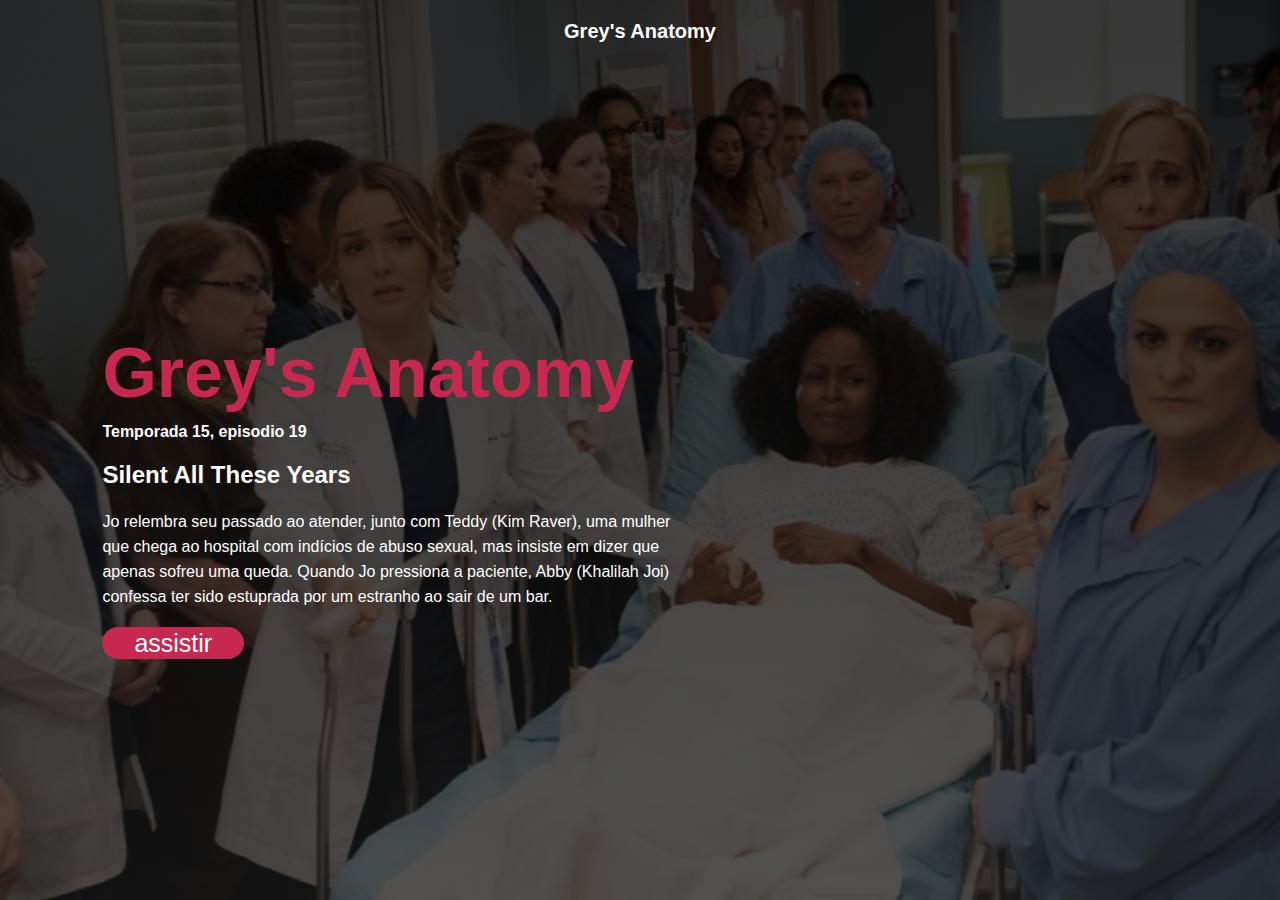
<file: index.html>
<!DOCTYPE html>
<html lang="pt-br">

<head>
    <meta charset="UTF-8">
    <meta http-equiv="X-UA-Compatible" content="IE=edge">
    <meta name="viewport" content="width=device-width, initial-scale=1.0">
    <title>Grey's Anatomy</title>
    <link rel="stylesheet" href="style.css">


</head>

<body>

    <section class="header">
        <div class="nav">
            <h1 class="logo">Grey's Anatomy</h1>
        </div>

        <div class="content">
            <h1 class="title-1">Grey's Anatomy</h1>
            <h3 class="title-2">Temporada 15, episodio 19</h3>
            <h2 class="title-3">Silent All These Years</h2>
            <p class="text">Jo relembra seu passado ao atender, junto com Teddy (Kim Raver), uma mulher que chega ao hospital com indícios de abuso sexual, mas insiste em dizer que apenas sofreu uma queda. Quando Jo pressiona a paciente, Abby (Khalilah Joi) confessa ter sido estuprada por
                um estranho ao sair de um bar.</p>

            
        <div class="buttons">
            <a class="btn-1" href="index2.html">assistir</a>
        </div>
        </div>

    </section>

</body>

</html>
</file>
<file: style.css>
*{
    margin: 0;
    padding: 0;
    font-family: Arial, Helvetica, sans-serif
}

.header {
    width: 100%;
    height: 100vh;
    background-image: linear-gradient(#000000c7, #181818bd),url(imagens/2.png);
    background-size: cover;
    background-position: center;
}

/*----------- tela inicial -----------*/

/* barra superior */

.nav {
    display: flex;
    justify-content: center;
    padding: 20px 7%;
}

/* logo */

.logo{
    color: #fff;
    font-size: 20px;
    cursor: pointer;
}

/* conteúdo da tela */

.content {
    width: 45%;
    position: absolute;
    top: 60%;
    left: 8%;
    transform: translateY(-60%);
}

.title-1 {
    color: rgb(199, 40, 80);
    font-size: 70px;
}

.title-2 {
    color: #fff;
    font-size: 16px;
    margin: 10px 0px 10px;
}

.title-3 {
    color: #fff;
    margin: 20px 0px 20px;
}

.text {
    color: #fff;
    line-height: 25px;
}

/* botões */

.buttons {
    margin: 20px 0 20px;
}
.buttons a {
    font-size: 25px;
    color: rgb(255, 255, 255);
    text-align: center;
    padding: 0px 30px;
    margin-top: 20px 10px;
    border-radius: 20px;
    border: 2px solid transparent ;
    background: rgb(199, 40, 80);
    cursor: pointer;
    position: relative;
    overflow: hidden;
    text-decoration: none;
}

.buttons .btn-1:hover {
    background-color: rgb(189, 37, 75);;
}


/*----------- tela inicial responsividade -----------*/

@media screen and (max-width: 900px) {
    .content {
      width: 70%;  
    }
}
</file>
